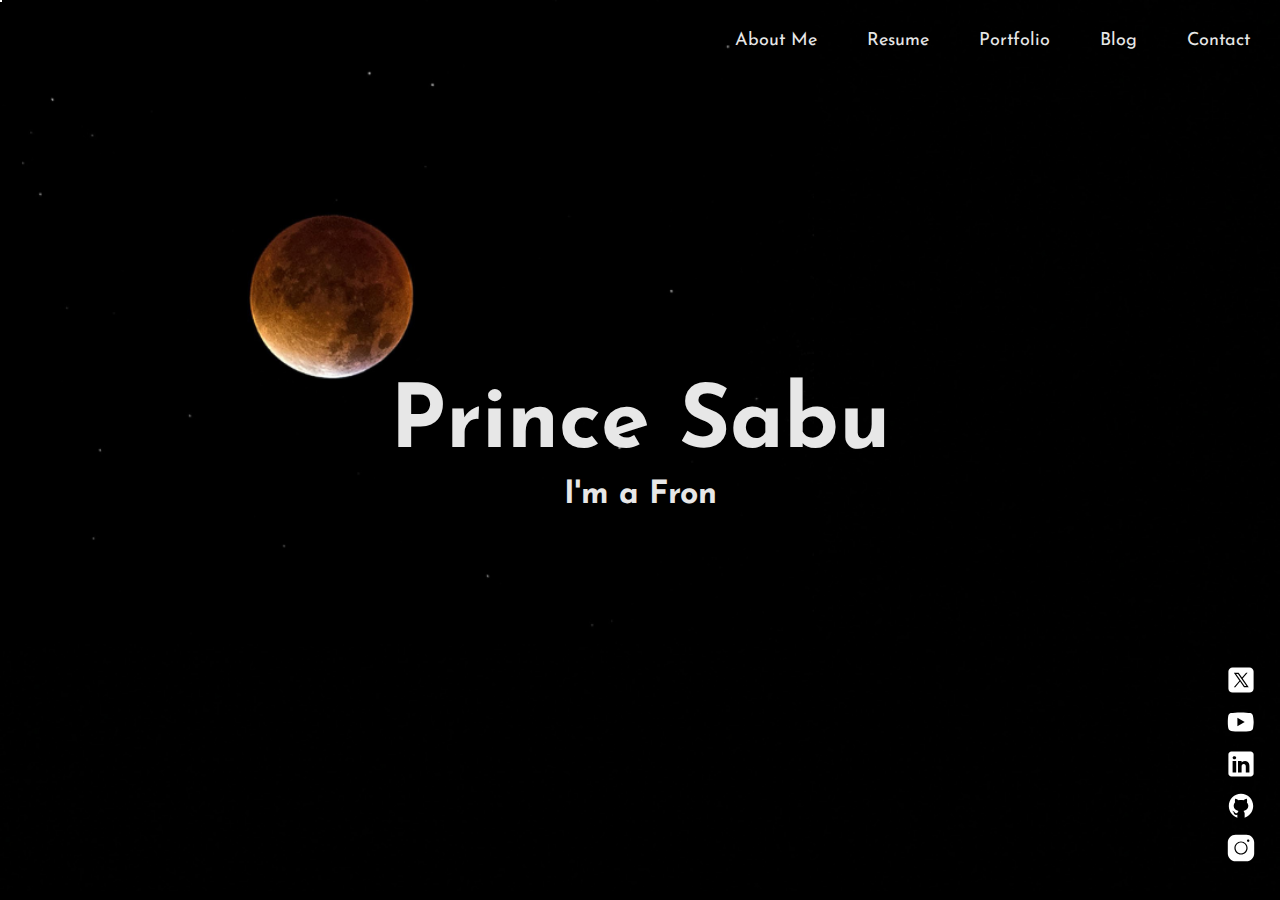
<file: index.html>
<!DOCTYPE html>
<html lang="en">
  <head>
    <meta charset="UTF-8" />
    <meta name="viewport" content="width=device-width, initial-scale=1.0" />
    <title>Prince Sabu</title>
    <link rel="stylesheet" href="style/landing-style.css" type="text/css" />
    <link rel="icon" href="assets/P-icon-min.png" />
  </head>
  <body>
    <!-- Preloader ----------------------------------------------------------------->
    <div id="preloader">
      <div class="loader"></div>
    </div>
    <!-- Preloader end -->
    <!-- Landing Page -------------------------------------------------------------->
    <div class="landing-page" id="landing">
      <!-- Star animation ---------------------------------------------------------->
      <div class="star-animation">
        <span class="star1"></span>
        <span class="star2"></span>
        <span class="star3"></span>
        <span class="star4"></span>
        <span class="star5"></span>
        <span class="star6"></span>
        <span class="star7"></span>
      </div>
      <!-- star Animation end  -->
      <!-- Background image-------- ------------------------------------------------->
      <img
        src="assets/images/Landing background.png"
        alt="landing-page-image"
      />
      <!-- Navigation  -------------------------------------------------------------->
      <nav>
        
        <ul>
          <li><a href="">About Me</a></li>
          <li><a href="">Resume</a></li>
          <li><a href="">Portfolio</a></li>
          <li><a href="">Blog</a></li>
          <li><a href="">Contact</a></li>
        </ul>
        <div class="hamburger">
          <span></span>
          <span></span>
          <span></span>
        </div>
      </nav>
      <!-- Navigation end -->
      <!-- Main center content------------------------------------------------------->
      <main>
        <h1>Prince Sabu</h1>
        <h3>
          I'm a
          <span class="displayTag">

        </h3>
      </main>
      <!-- Main center content end -->
      <!-- Social links ------------------------------------------------------------->
      <div class="social-links-container">
        <div>
          <a href=" https://x.com/Prinz_Sabu" target="_blank"
            ><img src="assets/icon-twitterx.svg" alt="X"
          /></a>
        </div>
        <div>
          <a href="https://www.youtube.com/@PrinceSabu" target="_blank"
            ><img src="assets/icon-youtube.svg" alt="Youtube"
          /></a>
        </div>
        <div>
          <a href="https://www.linkedin.com/in/princesabu/" target="_blank"
            ><img src="assets/icon-linkedin.svg" alt="LinkedIn"
          /></a>
        </div>
        <div>
          <a href="https://github.com/princesabu27" target="_blank">
            <img src="assets/icon-github.svg" alt="Github"
          /></a>
        </div>
        <div>
          <a href="https://www.instagram.com/_prince_sabu_/" target="_blank">
            <img src="assets/icon-instagram.svg" alt="Instagram"
          /></a>
        </div>
      </div>
      <!-- Social links end -->
    </div>
    <script src="script/script.js"></script>
  </body>
</html>
</file>
<file: style/landing-style.css>
/* Landing page style */
@import url("https://fonts.googleapis.com/css2?family=Josefin+Sans:ital,wght@0,100..700;1,100..700&display=swap");
@import url("https://fonts.googleapis.com/css2?family=Inconsolata:wght@200..900&display=swap");

:root {
  --main-bg-color: #000000;
  --main-text-color: #e7e7e7;
  --primary-color: #00ff77;
  --secondary-color: #08ef32;
  --text-fonts: "Josefin Sans", sans-serif;
}
/* preloader -----------------------------------------------------*/

#preloader {
  position: fixed;
  top: 0;
  left: 0;
  width: 100%;
  height: 100%;
  background-color: #000000;
  display: flex;
  justify-content: center;
  align-items: center;
  z-index: 1000;
  /* border: 2px solid whitesmoke; */
}
.loader {
  /* border: 2px solid green; */
  margin: auto;
  text-align: center;
  height: 30px;
  aspect-ratio: 2.5;
  --_g: no-repeat radial-gradient(farthest-side, #ffffff 90%, #ffffff);
  background: var(--_g), var(--_g), var(--_g), var(--_g);
  background-size: 20% 50%;
  animation: l44 1s infinite linear alternate;
}
@keyframes l44 {
  0%,
  5% {
    background-position: calc(0 * 100% / 3) 50%, calc(1 * 100% / 3) 50%,
      calc(2 * 100% / 3) 50%, calc(3 * 100% / 3) 50%;
  }
  12.5% {
    background-position: calc(0 * 100% / 3) 0, calc(1 * 100% / 3) 50%,
      calc(2 * 100% / 3) 50%, calc(3 * 100% / 3) 50%;
  }
  25% {
    background-position: calc(0 * 100% / 3) 0, calc(1 * 100% / 3) 0,
      calc(2 * 100% / 3) 50%, calc(3 * 100% / 3) 50%;
  }
  37.5% {
    background-position: calc(0 * 100% / 3) 100%, calc(1 * 100% / 3) 0,
      calc(2 * 100% / 3) 0, calc(3 * 100% / 3) 50%;
  }
  50% {
    background-position: calc(0 * 100% / 3) 100%, calc(1 * 100% / 3) 100%,
      calc(2 * 100% / 3) 0, calc(3 * 100% / 3) 0;
  }
  62.5% {
    background-position: calc(0 * 100% / 3) 50%, calc(1 * 100% / 3) 100%,
      calc(2 * 100% / 3) 100%, calc(3 * 100% / 3) 0;
  }
  75% {
    background-position: calc(0 * 100% / 3) 50%, calc(1 * 100% / 3) 50%,
      calc(2 * 100% / 3) 100%, calc(3 * 100% / 3) 100%;
  }
  87.5% {
    background-position: calc(0 * 100% / 3) 50%, calc(1 * 100% / 3) 50%,
      calc(2 * 100% / 3) 50%, calc(3 * 100% / 3) 100%;
  }
  95%,
  100% {
    background-position: calc(0 * 100% / 3) 50%, calc(1 * 100% / 3) 50%,
      calc(2 * 100% / 3) 50%, calc(3 * 100% / 3) 50%;
  }
}

/* Scroll bar  ---------------------------------------------------*/
::-webkit-scrollbar {
  display: none;
}

/* body ----------------------------------------------------------*/
body {
  background-color: var(--main-bg-color);
  margin: 0px;
  padding: 0px;
}

/* landing page --------------------------------------------------*/
.landing-page {
  width: 100%;
  height: 99vh;
  /* border: 2px solid white; */
  position: relative;
  cursor: url("../assets/arrow_cursor.png"), auto;
}

#landing {
  display: none;
}

.landing-page > img {
  width: 100%;
  height: 100%;
  object-fit: cover;
  z-index: 1;
  pointer-events: none;
}

nav {
  width: 100%;
  position: absolute;
  /* border: 2px solid yellowgreen; */
  z-index: 10;
  top: 15px;
}
ul {
  /* border: 2px solid orange; */
  list-style: none;
  padding-left: 0px;
  display: flex;
  flex-direction: row;
  justify-content: end;
}
li {
  color: var(--main-text-color);
  /* border: 2px solid blue; */
  margin: 0 30px 0 20px;
  cursor: url(../assets/hand_cursor.svg), auto;
}
nav a {
  text-decoration: none;
  color: var(--main-text-color);
  font-family: var(--text-fonts);
  font-size: large;
  cursor: url("../assets/hand_cursor.svg"), auto;
  &:hover {
    text-decoration: underline;
    color: var(--primary-color);
  }
}
.hamburger {
  display: none;
}

/* For tab or medium screen */
@media screen and (min-width: 768px) and (max-width: 1023px) {
  nav {
    display: flex;
    justify-content: end;
    padding-right: 30px;
  }
  nav ul {
    display: none;
  }

  .hamburger {
    display: flex;
    flex-direction: column;
    justify-content: space-around;
    width: 60px;
    height: 60px;
    right: 0px;
    /* border: 2px solid yellow; */
    margin-right: 30px;
  }
  nav > .hamburger > span {
    width: 100%;
    height: 10%;
    border-radius: 10px;
    background-color: aliceblue;
  }
}

/* center name and title------------------------------------------ */
main {
  /* border: 2px solid red; */
  color: var(--main-text-color);
  font-family: var(--text-fonts);
  font-weight: bolder;
  font-size: larger;
  position: absolute;
  top: 50%;
  left: 50%;
  transform: translate(-50%, -50%);
}

main h1 {
  font-size: 5.5rem;
  /* border: 2px solid greenyellow; */
  text-align: center;
  margin: 0 0 10px 0;
}
main h3 {
  margin: 10px 0 0 0;
  font-size: 2rem;
  /* border: 2px solid yellow; */
  text-align: center;
}

main span {
  /* border: 2px solid white; */
  overflow: hidden;
  text-align: left;
}

/* Star animation ------------------------------------------------*/
.star-animation {
  width: 100%;
  height: 100%;
  position: absolute;
  background-color: #00ff7700;
  z-index: 5;
  /* border: 2px solid whitesmoke; */
}

.star-animation > span {
  width: 2px;
  height: 2px;
  border-radius: 40%;
  background: #ffffff;
  position: absolute;
}

/* Star 1 */
.star1 {
  animation-name: star1move;
  animation-duration: 6s;
  animation-timing-function: linear;
  animation-iteration-count: infinite;
}
@keyframes star1move {
  from {
    top: 1%;
    left: 1%;
  }
  to {
    top: 100%;
    left: 100%;
  }
}

/* Star 2 */
.star2 {
  animation-name: star2move;
  animation-duration: 7s;
  animation-iteration-count: infinite;
  animation-timing-function: linear;
}
@keyframes star2move {
  from {
    top: 100%;
    left: 50%;
  }
  to {
    top: 20%;
    left: 100%;
  }
}

/* Star 3 */
.star3 {
  animation-name: star3move;
  animation-duration: 8s;
  animation-iteration-count: infinite;
  animation-timing-function: linear;
}
@keyframes star3move {
  from {
    top: 40%;
    left: 0%;
  }
  to {
    top: 100%;
    left: 50%;
  }
}

/* Star 4 */
.star4 {
  animation-name: star4move;
  animation-duration: 9s;
  animation-iteration-count: infinite;
  animation-timing-function: linear;
}
@keyframes star4move {
  from {
    top: 0%;
    left: 80%;
  }
  to {
    top: 60%;
    left: 0%;
  }
}

/* Star 5 */
.star5 {
  animation-name: star5move;
  animation-duration: 10s;
  animation-iteration-count: infinite;
  animation-timing-function: linear;
}
@keyframes star5move {
  from {
    top: 90%;
    left: 0%;
    background-color: white;
  }
  to {
    top: 0%;
    left: 100%;
    background-color: rgb(0, 255, 234);
    width: 4px;
    height: 4px;
  }
}

/* Star 6 */
.star6 {
  animation-name: star6move;
  animation-duration: 11s;
  animation-iteration-count: infinite;
  animation-timing-function: linear;
}
@keyframes star6move {
  from {
    top: 0%;
    left: 40%;
    background-color: white;
  }
  to {
    top: 100%;
    left: 80%;
    background-color: rgb(255, 191, 0);
    width: 3px;
    height: 3px;
  }
}

/* Star 7 */
.star7 {
  animation-name: star7move;
  animation-duration: 5s;
  animation-iteration-count: infinite;
  animation-timing-function: linear;
}
@keyframes star7move {
  from {
    top: 0%;
    left: 100%;
    background-color: white;
  }
  to {
    top: 100%;
    left: 0%;
    background-color: rgb(0, 255, 60);
    width: 3px;
    height: 3px;
  }
}

/* Social links --------------------------------------------------*/

.social-links-container {
  position: absolute;
  right: 20px;
  bottom: 20px;
  /* border: 2px solid green; */
  display: flex;
  flex-direction: column;
  justify-content: space-around;
  align-items: center;
  z-index: 10;
}
.social-links-container > div {
  margin: 4px;
}

.social-links-container img {
  width: 30px;
  height: 30px;
  z-index: 10;
  cursor: url("../assets/hand_cursor.svg"), auto;

  &:hover {
    fill: #00ff77;
    /* border: 2px solid red; */
    /* background-color: #00ff77; */
    /* border-radius: 40%; */

    filter: invert(48%) sepia(96%) saturate(2828%) hue-rotate(97deg)
      brightness(97%) contrast(101%);
  }
}

a {
  cursor: url("../assets/hand_cursor.svg"), auto;
}

@media screen and (min-width: 768px) and (max-width: 1023px) {
  .social-links-container {
    display: flex;
    flex-direction: row;
    margin: 0 30px 30px 0;
  }
  .social-links-container > div {
    margin: 10px;
  }
}
</file>
